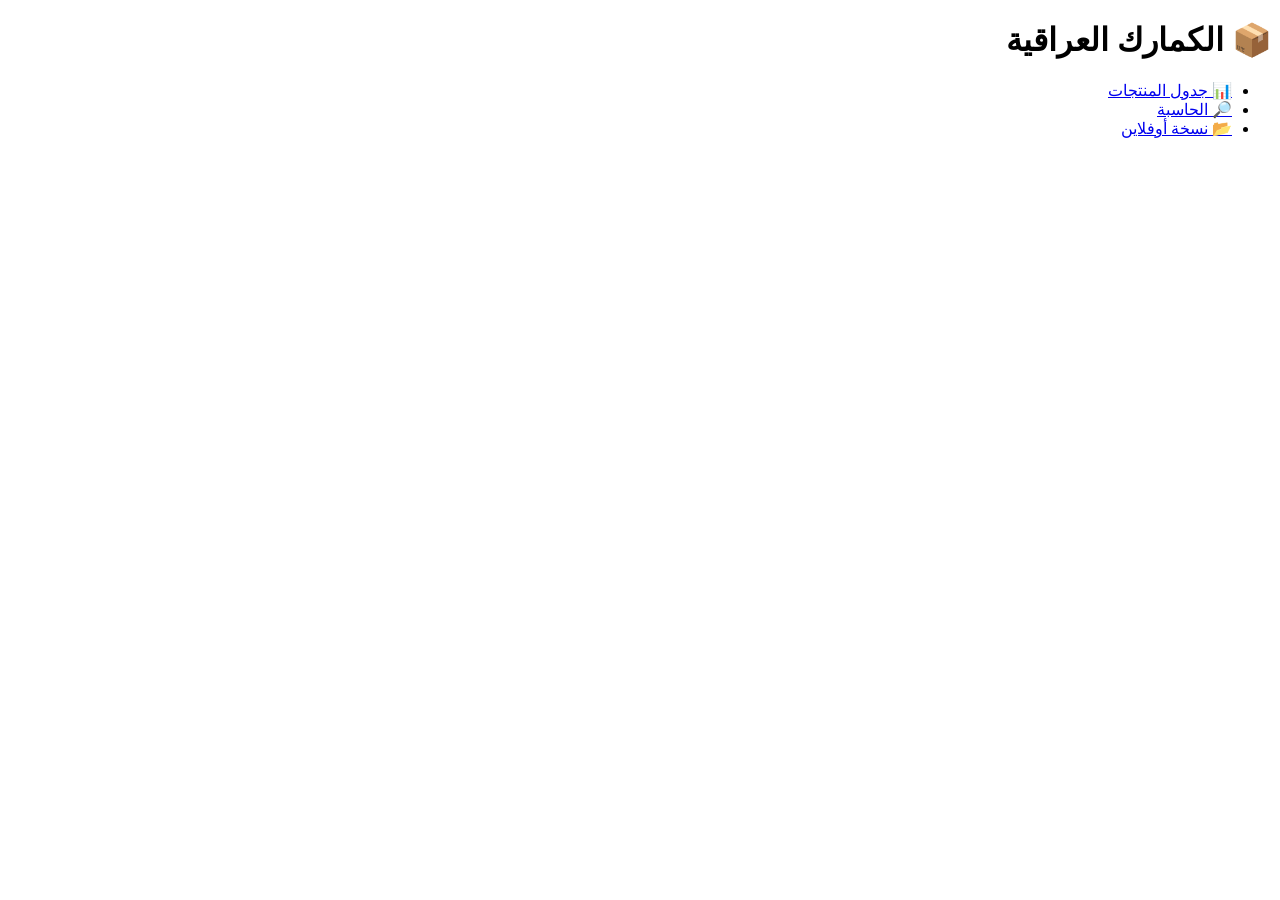
<file: index.html>
<!doctype html>
<html lang="ar" dir="rtl">
<head>
<meta charset="utf-8">
<title>📦 الكمارك العراقية — الرئيسية</title>
<meta name="viewport" content="width=device-width,initial-scale=1">
</head>
<body>
<h1>📦 الكمارك العراقية</h1>
<ul>
  <li><a href="products-table.html">📊 جدول المنتجات</a></li>
  <li><a href="product-search.html">🔎 الحاسبة</a></li>
  <li><a href="customs-offline.html">📂 نسخة أوفلاين</a></li>
</ul>
</body>
</html>
</file>
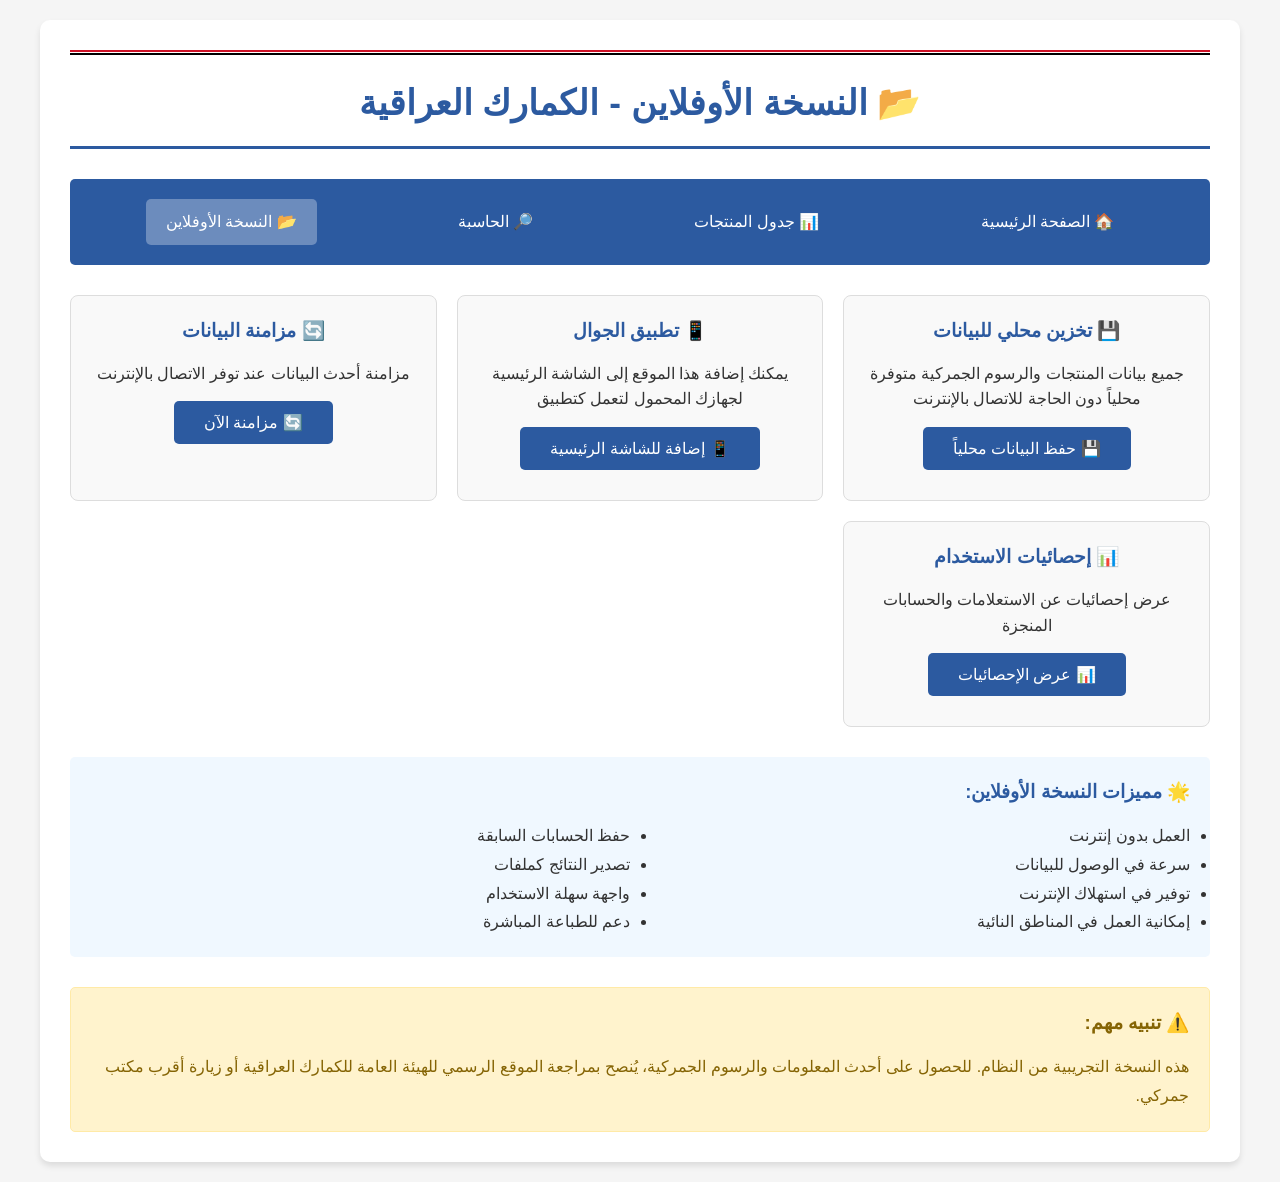
<file: customs-offline.html>
<!doctype html>
<html lang="ar" dir="rtl">
<head>
    <meta charset="utf-8">
    <title>📂 النسخة الأوفلاين - الكمارك العراقية</title>
    <link rel="stylesheet" href="style.css">
</head>
<body>
    <div class="container">
        <div class="iraq-colors"></div>
        <h1>📂 النسخة الأوفلاين - الكمارك العراقية</h1>
        
        <nav class="nav-links">
            <ul>
                <li><a href="index.html">🏠 الصفحة الرئيسية</a></li>
                <li><a href="products-table.html">📊 جدول المنتجات</a></li>
                <li><a href="product-search.html">🔎 الحاسبة</a></li>
                <li><a href="customs-offline.html" class="active">📂 النسخة الأوفلاين</a></li>
            </ul>
        </nav>

        <div class="offline-features">
            <div class="feature-card">
                <h3>💾 تخزين محلي للبيانات</h3>
                <p>جميع بيانات المنتجات والرسوم الجمركية متوفرة محلياً دون الحاجة للاتصال بالإنترنت</p>
                <button class="btn" onclick="saveOfflineData()">💾 حفظ البيانات محلياً</button>
                <div id="saveStatus" style="margin-top: 10px; font-size: 14px;"></div>
            </div>

            <div class="feature-card">
                <h3>📱 تطبيق الجوال</h3>
                <p>يمكنك إضافة هذا الموقع إلى الشاشة الرئيسية لجهازك المحمول لتعمل كتطبيق</p>
                <button class="btn" onclick="showInstallInstructions()">📱 إضافة للشاشة الرئيسية</button>
            </div>

            <div class="feature-card">
                <h3>🔄 مزامنة البيانات</h3>
                <p>مزامنة أحدث البيانات عند توفر الاتصال بالإنترنت</p>
                <button class="btn" onclick="syncData()">🔄 مزامنة الآن</button>
                <div id="syncStatus" style="margin-top: 10px; font-size: 14px;"></div>
            </div>

            <div class="feature-card">
                <h3>📊 إحصائيات الاستخدام</h3>
                <p>عرض إحصائيات عن الاستعلامات والحسابات المنجزة</p>
                <button class="btn" onclick="showStatistics()">📊 عرض الإحصائيات</button>
                <div id="statsDisplay" style="margin-top: 10px; font-size: 14px;"></div>
            </div>
        </div>

        <div style="margin-top: 30px; padding: 20px; background-color: #f0f8ff; border-radius: 5px;">
            <h3 style="color: #2c5aa0; margin-bottom: 15px;">🌟 مميزات النسخة الأوفلاين:</h3>
            <div style="display: grid; grid-template-columns: 1fr 1fr; gap: 20px;">
                <ul style="text-align: right; line-height: 1.8;">
                    <li>العمل بدون إنترنت</li>
                    <li>سرعة في الوصول للبيانات</li>
                    <li>توفير في استهلاك الإنترنت</li>
                    <li>إمكانية العمل في المناطق النائية</li>
                </ul>
                <ul style="text-align: right; line-height: 1.8;">
                    <li>حفظ الحسابات السابقة</li>
                    <li>تصدير النتائج كملفات</li>
                    <li>واجهة سهلة الاستخدام</li>
                    <li>دعم للطباعة المباشرة</li>
                </ul>
            </div>
        </div>

        <div style="margin-top: 30px; padding: 20px; background-color: #fff3cd; border: 1px solid #ffeaa7; border-radius: 5px;">
            <h3 style="color: #856404; margin-bottom: 15px;">⚠️ تنبيه مهم:</h3>
            <p style="text-align: right; line-height: 1.8; color: #856404;">
                هذه النسخة التجريبية من النظام. للحصول على أحدث المعلومات والرسوم الجمركية، 
                يُنصح بمراجعة الموقع الرسمي للهيئة العامة للكمارك العراقية أو زيارة أقرب مكتب جمركي.
            </p>
        </div>

        <div id="calculationHistory" style="margin-top: 30px; display: none;">
            <h3 style="color: #2c5aa0; margin-bottom: 15px;">📜 تاريخ الحسابات:</h3>
            <div id="historyList" style="background-color: #f9f9f9; padding: 20px; border-radius: 5px;">
                <!-- سيتم ملء التاريخ هنا بواسطة JavaScript -->
            </div>
            <button class="btn" onclick="clearHistory()" style="margin-top: 15px; background-color: #dc3545;">🗑️ مسح التاريخ</button>
        </div>
    </div>

    <script>
        // تحقق من دعم Service Worker
        if ('serviceWorker' in navigator) {
            window.addEventListener('load', function() {
                navigator.serviceWorker.register('sw.js')
                    .then(function(registration) {
                        console.log('ServiceWorker registration successful');
                    })
                    .catch(function(err) {
                        console.log('ServiceWorker registration failed: ', err);
                    });
            });
        }

        // حفظ البيانات محلياً
        function saveOfflineData() {
            const productsData = [
                {code: "01.01.10", name: "خيول للتناسل", rate: 0, min: 0},
                {code: "02.01.10", name: "لحم بقري طازج", rate: 5, min: 50000},
                {code: "03.01.11", name: "أسماك زينة", rate: 10, min: 10000},
                {code: "04.01.10", name: "حليب طازج", rate: 15, min: 20000},
                {code: "08.01.10", name: "جوز الهند", rate: 20, min: 30000},
                {code: "09.01.11", name: "قهوة غير محمصة", rate: 30, min: 100000},
                {code: "10.01.10", name: "قمح قاسٍ", rate: 5, min: 25000},
                {code: "15.01.00", name: "دهن الخنزير", rate: 25, min: 40000},
                {code: "17.01.11", name: "سكر القصب خام", rate: 35, min: 80000},
                {code: "22.01.10", name: "مياه معدنية", rate: 40, min: 15000},
                // المزيد من البيانات...
            ];

            try {
                localStorage.setItem('customsProducts', JSON.stringify(productsData));
                localStorage.setItem('lastUpdate', new Date().toISOString());
                
                document.getElementById('saveStatus').innerHTML = 
                    '<span style="color: green;">✅ تم حفظ البيانات بنجاح</span>';
                
                setTimeout(() => {
                    document.getElementById('saveStatus').innerHTML = '';
                }, 3000);
            } catch (error) {
                document.getElementById('saveStatus').innerHTML = 
                    '<span style="color: red;">❌ فشل في حفظ البيانات</span>';
            }
        }

        // مزامنة البيانات
        function syncData() {
            document.getElementById('syncStatus').innerHTML = 
                '<span style="color: blue;">🔄 جارٍ المزامنة...</span>';

            // محاكاة عملية المزامنة
            setTimeout(() => {
                if (navigator.onLine) {
                    localStorage.setItem('lastSync', new Date().toISOString());
                    document.getElementById('syncStatus').innerHTML = 
                        '<span style="color: green;">✅ تمت المزامنة بنجاح</span>';
                } else {
                    document.getElementById('syncStatus').innerHTML = 
                        '<span style="color: red;">❌ لا يوجد اتصال بالإنترنت</span>';
                }
                
                setTimeout(() => {
                    document.getElementById('syncStatus').innerHTML = '';
                }, 3000);
            }, 2000);
        }

        // عرض الإحصائيات
        function showStatistics() {
            const calculations = JSON.parse(localStorage.getItem('calculationHistory') || '[]');
            const lastSync = localStorage.getItem('lastSync');
            
            let statsHtml = `
                <div style="text-align: right;">
                    <p><strong>عدد الحسابات المنجزة:</strong> ${calculations.length}</p>
                    <p><strong>آخر مزامنة:</strong> ${lastSync ? new Date(lastSync).toLocaleString('ar-IQ') : 'لم يتم'}</p>
                    <p><strong>حالة الاتصال:</strong> ${navigator.onLine ? '🟢 متصل' : '🔴 غير متصل'}</p>
                </div>
            `;

            document.getElementById('statsDisplay').innerHTML = statsHtml;

            // عرض تاريخ الحسابات إذا كان متوفراً
            if (calculations.length > 0) {
                showCalculationHistory();
            }
        }

        // عرض تاريخ الحسابات
        function showCalculationHistory() {
            const calculations = JSON.parse(localStorage.getItem('calculationHistory') || '[]');
            
            if (calculations.length === 0) {
                return;
            }

            let historyHtml = '<div style="text-align: right;">';
            calculations.slice(-5).reverse().forEach((calc, index) => {
                historyHtml += `
                    <div style="border-bottom: 1px solid #ddd; padding: 10px 0; margin-bottom: 10px;">
                        <p><strong>التاريخ:</strong> ${new Date(calc.date).toLocaleString('ar-IQ')}</p>
                        <p><strong>رمز المنتج:</strong> ${calc.productCode}</p>
                        <p><strong>القيمة CIF:</strong> ${calc.cifValue.toLocaleString()} د.ع</p>
                        <p><strong>الرسوم المحتسبة:</strong> ${calc.finalDuty.toLocaleString()} د.ع</p>
                    </div>
                `;
            });
            historyHtml += '</div>';

            document.getElementById('historyList').innerHTML = historyHtml;
            document.getElementById('calculationHistory').style.display = 'block';
        }

        // مسح التاريخ
        function clearHistory() {
            if (confirm('هل أنت متأكد من مسح تاريخ الحسابات؟')) {
                localStorage.removeItem('calculationHistory');
                document.getElementById('calculationHistory').style.display = 'none';
                document.getElementById('statsDisplay').innerHTML = '';
                alert('تم مسح التاريخ بنجاح');
            }
        }

        // إظهار تعليمات التثبيت
        function showInstallInstructions() {
            const userAgent = navigator.userAgent.toLowerCase();
            let instructions = '';

            if (userAgent.includes('android')) {
                instructions = `
                    <h4>للأندرويد:</h4>
                    <ol style="text-align: right;">
                        <li>انقر على القائمة الثلاثية النقاط (⋮) في متصفح Chrome</li>
                        <li>اختر "إضافة إلى الشاشة الرئيسية"</li>
                        <li>اكتب اسم التطبيق واضغط "إضافة"</li>
                    </ol>
                `;
            } else if (userAgent.includes('iphone') || userAgent.includes('ipad')) {
                instructions = `
                    <h4>للآيفون/آيباد:</h4>
                    <ol style="text-align: right;">
                        <li>انقر على زر المشاركة (📤) في سفاري</li>
                        <li>اختر "إضافة إلى الشاشة الرئيسية"</li>
                        <li>اكتب اسم التطبيق واضغط "إضافة"</li>
                    </ol>
                `;
            } else {
                instructions = `
                    <h4>للحاسوب:</h4>
                    <p style="text-align: right;">
                        يمكنك إضافة إشارة مرجعية للموقع في متصفحك أو استخدام الموقع مباشرة.
                    </p>
                `;
            }

            const modal = document.createElement('div');
            modal.style.cssText = `
                position: fixed; top: 0; left: 0; width: 100%; height: 100%; 
                background: rgba(0,0,0,0.5); display: flex; justify-content: center; 
                align-items: center; z-index: 1000;
            `;
            
            modal.innerHTML = `
                <div style="background: white; padding: 30px; border-radius: 10px; max-width: 500px; margin: 20px;">
                    <h3 style="color: #2c5aa0; margin-bottom: 20px;">📱 تعليمات التثبيت</h3>
                    ${instructions}
                    <button class="btn" onclick="this.parentElement.parentElement.remove();" 
                            style="margin-top: 20px;">إغلاق</button>
                </div>
            `;
            
            document.body.appendChild(modal);
        }

        // حفظ الحسابات في التاريخ (يتم استدعاؤها من صفحة الحاسبة)
        function saveCalculationToHistory(data) {
            const history = JSON.parse(localStorage.getItem('calculationHistory') || '[]');
            history.push({
                ...data,
                date: new Date().toISOString()
            });
            
            // الاحتفاظ بآخر 50 حساباً فقط
            if (history.length > 50) {
                history.splice(0, history.length - 50);
            }
            
            localStorage.setItem('calculationHistory', JSON.stringify(history));
        }

        // تحديث حالة الاتصال
        window.addEventListener('online', function() {
            console.log('متصل بالإنترنت');
        });

        window.addEventListener('offline', function() {
            console.log('غير متصل بالإنترنت');
        });
    </script>
</body>
</html>
</file>
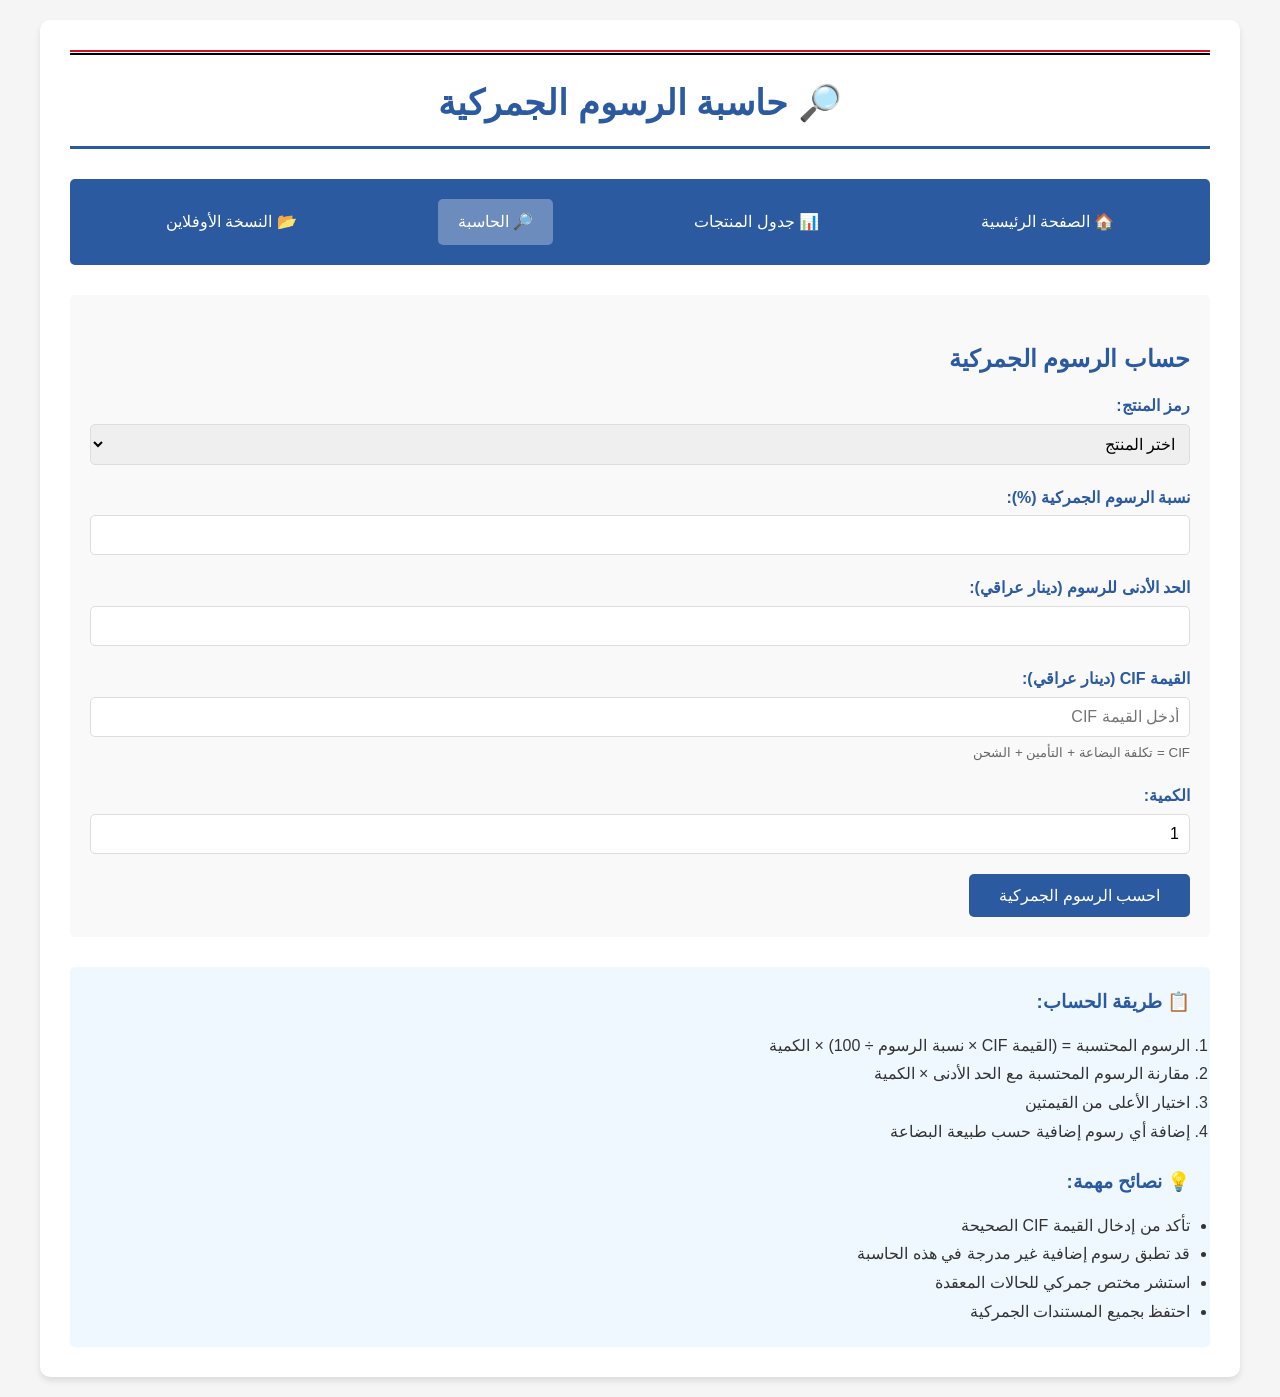
<file: product-search.html>
<!doctype html>
<html lang="ar" dir="rtl">
<head>
    <meta charset="utf-8">
    <title>🔎 الحاسبة - الكمارك العراقية</title>
    <link rel="stylesheet" href="style.css">
</head>
<body>
    <div class="container">
        <div class="iraq-colors"></div>
        <h1>🔎 حاسبة الرسوم الجمركية</h1>
        
        <nav class="nav-links">
            <ul>
                <li><a href="index.html">🏠 الصفحة الرئيسية</a></li>
                <li><a href="products-table.html">📊 جدول المنتجات</a></li>
                <li><a href="product-search.html" class="active">🔎 الحاسبة</a></li>
                <li><a href="customs-offline.html">📂 النسخة الأوفلاين</a></li>
            </ul>
        </nav>

        <div class="calculator-form">
            <h2>حساب الرسوم الجمركية</h2>
            <form id="customsCalculator">
                <div class="form-group">
                    <label for="productCode">رمز المنتج:</label>
                    <select id="productCode" name="productCode" onchange="updateProductInfo()" required>
                        <option value="">اختر المنتج</option>
                        <option value="01.01.10" data-rate="0" data-min="0">01.01.10 - خيول للتناسل</option>
                        <option value="02.01.10" data-rate="5" data-min="50000">02.01.10 - لحم بقري طازج</option>
                        <option value="03.01.11" data-rate="10" data-min="10000">03.01.11 - أسماك زينة</option>
                        <option value="04.01.10" data-rate="15" data-min="20000">04.01.10 - حليب طازج</option>
                        <option value="08.01.10" data-rate="20" data-min="30000">08.01.10 - جوز الهند</option>
                        <option value="09.01.11" data-rate="30" data-min="100000">09.01.11 - قهوة غير محمصة</option>
                        <option value="10.01.10" data-rate="5" data-min="25000">10.01.10 - قمح قاسٍ</option>
                        <option value="15.01.00" data-rate="25" data-min="40000">15.01.00 - دهن الخنزير</option>
                        <option value="17.01.11" data-rate="35" data-min="80000">17.01.11 - سكر القصب خام</option>
                        <option value="22.01.10" data-rate="40" data-min="15000">22.01.10 - مياه معدنية</option>
                        <option value="24.01.10" data-rate="50" data-min="200000">24.01.10 - تبغ غير مصنع</option>
                        <option value="27.01.01" data-rate="10" data-min="30000">27.01.01 - فحم حجري</option>
                        <option value="39.01.10" data-rate="15" data-min="60000">39.01.10 - بولي إيثيلين</option>
                        <option value="52.01.00" data-rate="5" data-min="40000">52.01.00 - قطن غير مندوف</option>
                        <option value="61.01.10" data-rate="30" data-min="150000">61.01.10 - معاطف رجالية</option>
                        <option value="72.01.10" data-rate="20" data-min="80000">72.01.10 - حديد زهر</option>
                        <option value="84.01.10" data-rate="0" data-min="0">84.01.10 - مفاعلات نووية</option>
                        <option value="87.01.10" data-rate="10" data-min="500000">87.01.10 - جرارات زراعية</option>
                        <option value="90.01.10" data-rate="5" data-min="100000">90.01.10 - ألياف بصرية</option>
                        <option value="95.01.00" data-rate="25" data-min="50000">95.01.00 - ألعاب أطفال</option>
                    </select>
                </div>

                <div class="form-group">
                    <label for="customsRate">نسبة الرسوم الجمركية (%):</label>
                    <input type="number" id="customsRate" name="customsRate" min="0" max="100" step="0.1" readonly>
                </div>

                <div class="form-group">
                    <label for="minimumDuty">الحد الأدنى للرسوم (دينار عراقي):</label>
                    <input type="number" id="minimumDuty" name="minimumDuty" min="0" readonly>
                </div>

                <div class="form-group">
                    <label for="cif_value">القيمة CIF (دينار عراقي):</label>
                    <input type="number" id="cif_value" name="cif_value" min="0" step="1000" placeholder="أدخل القيمة CIF" required>
                    <small style="display: block; margin-top: 5px; color: #666;">
                        CIF = تكلفة البضاعة + التأمين + الشحن
                    </small>
                </div>

                <div class="form-group">
                    <label for="quantity">الكمية:</label>
                    <input type="number" id="quantity" name="quantity" min="1" step="1" value="1" required>
                </div>

                <button type="button" class="btn" onclick="calculateCustoms()">احسب الرسوم الجمركية</button>
            </form>
        </div>

        <div id="result" class="result" style="display: none;"></div>

        <div style="margin-top: 30px; padding: 20px; background-color: #f0f8ff; border-radius: 5px;">
            <h3 style="color: #2c5aa0; margin-bottom: 15px;">📋 طريقة الحساب:</h3>
            <ol style="text-align: right; line-height: 1.8;">
                <li>الرسوم المحتسبة = (القيمة CIF × نسبة الرسوم ÷ 100) × الكمية</li>
                <li>مقارنة الرسوم المحتسبة مع الحد الأدنى × الكمية</li>
                <li>اختيار الأعلى من القيمتين</li>
                <li>إضافة أي رسوم إضافية حسب طبيعة البضاعة</li>
            </ol>
            
            <h3 style="color: #2c5aa0; margin: 20px 0 15px 0;">💡 نصائح مهمة:</h3>
            <ul style="text-align: right; line-height: 1.8;">
                <li>تأكد من إدخال القيمة CIF الصحيحة</li>
                <li>قد تطبق رسوم إضافية غير مدرجة في هذه الحاسبة</li>
                <li>استشر مختص جمركي للحالات المعقدة</li>
                <li>احتفظ بجميع المستندات الجمركية</li>
            </ul>
        </div>
    </div>

    <script>
        function updateProductInfo() {
            const select = document.getElementById('productCode');
            const selectedOption = select.options[select.selectedIndex];
            
            if (selectedOption.value) {
                const rate = selectedOption.getAttribute('data-rate');
                const minDuty = selectedOption.getAttribute('data-min');
                
                document.getElementById('customsRate').value = rate;
                document.getElementById('minimumDuty').value = minDuty;
            } else {
                document.getElementById('customsRate').value = '';
                document.getElementById('minimumDuty').value = '';
            }
            
            document.getElementById('result').style.display = 'none';
        }

        function calculateCustoms() {
            const productCode = document.getElementById('productCode').value;
            const customsRate = parseFloat(document.getElementById('customsRate').value);
            const minimumDuty = parseFloat(document.getElementById('minimumDuty').value);
            const cifValue = parseFloat(document.getElementById('cif_value').value);
            const quantity = parseInt(document.getElementById('quantity').value);

            if (!productCode || !cifValue || !quantity) {
                alert('يرجى إكمال جميع الحقول المطلوبة');
                return;
            }

            // حساب الرسوم على أساس النسبة المئوية
            const calculatedDuty = (cifValue * customsRate / 100) * quantity;
            
            // حساب الحد الأدنى للرسوم
            const minimumDutyTotal = minimumDuty * quantity;
            
            // اختيار الأعلى
            const finalDuty = Math.max(calculatedDuty, minimumDutyTotal);
            
            // إجمالي المبلغ المستحق (CIF + الرسوم)
            const totalAmount = cifValue * quantity + finalDuty;

            const resultHtml = `
                <h3>نتائج حساب الرسوم الجمركية</h3>
                <div style="text-align: right; margin: 20px 0;">
                    <p><strong>رمز المنتج:</strong> ${productCode}</p>
                    <p><strong>القيمة CIF للوحدة:</strong> ${cifValue.toLocaleString()} دينار عراقي</p>
                    <p><strong>الكمية:</strong> ${quantity} وحدة</p>
                    <p><strong>إجمالي القيمة CIF:</strong> ${(cifValue * quantity).toLocaleString()} دينار عراقي</p>
                    <hr style="margin: 15px 0;">
                    <p><strong>نسبة الرسوم:</strong> ${customsRate}%</p>
                    <p><strong>الرسوم المحتسبة:</strong> ${calculatedDuty.toLocaleString()} دينار عراقي</p>
                    <p><strong>الحد الأدنى للرسوم:</strong> ${minimumDutyTotal.toLocaleString()} دينار عراقي</p>
                    <hr style="margin: 15px 0;">
                    <p style="font-size: 1.2em; color: #2c5aa0;"><strong>الرسوم الجمركية النهائية:</strong> ${finalDuty.toLocaleString()} دينار عراقي</p>
                    <p style="font-size: 1.1em; color: #d9534f;"><strong>المبلغ الإجمالي المستحق:</strong> ${totalAmount.toLocaleString()} دينار عراقي</p>
                </div>
                <small style="color: #666;">
                    * هذه الحسبة تقريبية وقد تطبق رسوم إضافية أخرى
                </small>
            `;

            document.getElementById('result').innerHTML = resultHtml;
            document.getElementById('result').style.display = 'block';
        }

        // إضافة تنسيق الأرقام أثناء الكتابة
        document.getElementById('cif_value').addEventListener('input', function(e) {
            // إزالة التنسيق السابق
            let value = e.target.value.replace(/,/g, '');
            // إضافة التنسيق الجديد
            if (value && !isNaN(value)) {
                e.target.value = parseInt(value).toLocaleString();
            }
        });
    </script>
</body>
</html>
</file>
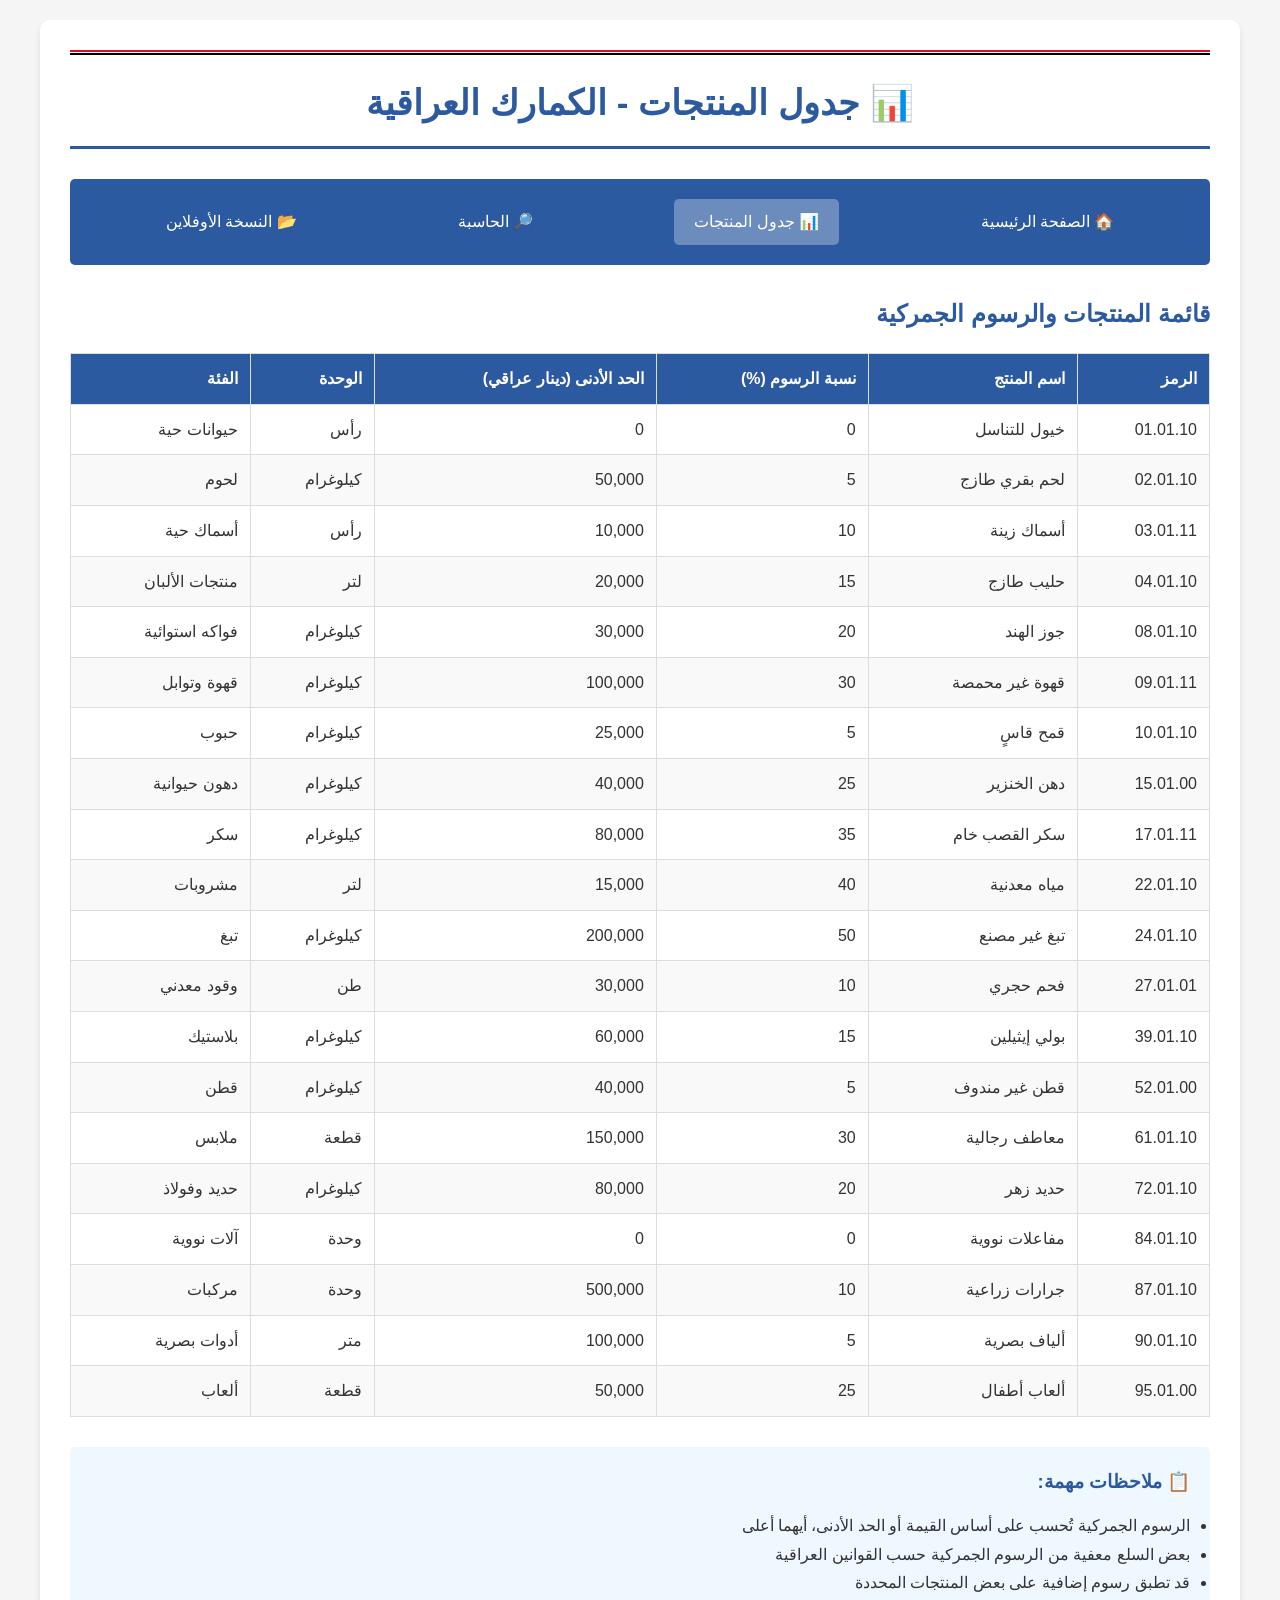
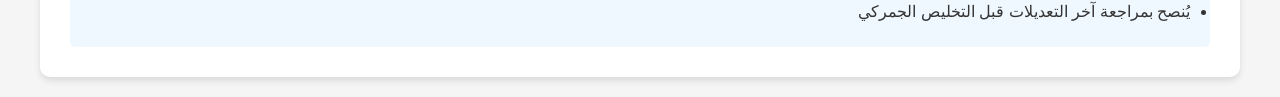
<file: products-table.html>
<!doctype html>
<html lang="ar" dir="rtl">
<head>
    <meta charset="utf-8">
    <title>📊 جدول المنتجات - الكمارك العراقية</title>
    <link rel="stylesheet" href="style.css">
</head>
<body>
    <div class="container">
        <div class="iraq-colors"></div>
        <h1>📊 جدول المنتجات - الكمارك العراقية</h1>
        
        <nav class="nav-links">
            <ul>
                <li><a href="index.html">🏠 الصفحة الرئيسية</a></li>
                <li><a href="products-table.html" class="active">📊 جدول المنتجات</a></li>
                <li><a href="product-search.html">🔎 الحاسبة</a></li>
                <li><a href="customs-offline.html">📂 النسخة الأوفلاين</a></li>
            </ul>
        </nav>

        <h2>قائمة المنتجات والرسوم الجمركية</h2>
        
        <table class="products-table">
            <thead>
                <tr>
                    <th>الرمز</th>
                    <th>اسم المنتج</th>
                    <th>نسبة الرسوم (%)</th>
                    <th>الحد الأدنى (دينار عراقي)</th>
                    <th>الوحدة</th>
                    <th>الفئة</th>
                </tr>
            </thead>
            <tbody>
                <tr>
                    <td>01.01.10</td>
                    <td>خيول للتناسل</td>
                    <td>0</td>
                    <td>0</td>
                    <td>رأس</td>
                    <td>حيوانات حية</td>
                </tr>
                <tr>
                    <td>02.01.10</td>
                    <td>لحم بقري طازج</td>
                    <td>5</td>
                    <td>50,000</td>
                    <td>كيلوغرام</td>
                    <td>لحوم</td>
                </tr>
                <tr>
                    <td>03.01.11</td>
                    <td>أسماك زينة</td>
                    <td>10</td>
                    <td>10,000</td>
                    <td>رأس</td>
                    <td>أسماك حية</td>
                </tr>
                <tr>
                    <td>04.01.10</td>
                    <td>حليب طازج</td>
                    <td>15</td>
                    <td>20,000</td>
                    <td>لتر</td>
                    <td>منتجات الألبان</td>
                </tr>
                <tr>
                    <td>08.01.10</td>
                    <td>جوز الهند</td>
                    <td>20</td>
                    <td>30,000</td>
                    <td>كيلوغرام</td>
                    <td>فواكه استوائية</td>
                </tr>
                <tr>
                    <td>09.01.11</td>
                    <td>قهوة غير محمصة</td>
                    <td>30</td>
                    <td>100,000</td>
                    <td>كيلوغرام</td>
                    <td>قهوة وتوابل</td>
                </tr>
                <tr>
                    <td>10.01.10</td>
                    <td>قمح قاسٍ</td>
                    <td>5</td>
                    <td>25,000</td>
                    <td>كيلوغرام</td>
                    <td>حبوب</td>
                </tr>
                <tr>
                    <td>15.01.00</td>
                    <td>دهن الخنزير</td>
                    <td>25</td>
                    <td>40,000</td>
                    <td>كيلوغرام</td>
                    <td>دهون حيوانية</td>
                </tr>
                <tr>
                    <td>17.01.11</td>
                    <td>سكر القصب خام</td>
                    <td>35</td>
                    <td>80,000</td>
                    <td>كيلوغرام</td>
                    <td>سكر</td>
                </tr>
                <tr>
                    <td>22.01.10</td>
                    <td>مياه معدنية</td>
                    <td>40</td>
                    <td>15,000</td>
                    <td>لتر</td>
                    <td>مشروبات</td>
                </tr>
                <tr>
                    <td>24.01.10</td>
                    <td>تبغ غير مصنع</td>
                    <td>50</td>
                    <td>200,000</td>
                    <td>كيلوغرام</td>
                    <td>تبغ</td>
                </tr>
                <tr>
                    <td>27.01.01</td>
                    <td>فحم حجري</td>
                    <td>10</td>
                    <td>30,000</td>
                    <td>طن</td>
                    <td>وقود معدني</td>
                </tr>
                <tr>
                    <td>39.01.10</td>
                    <td>بولي إيثيلين</td>
                    <td>15</td>
                    <td>60,000</td>
                    <td>كيلوغرام</td>
                    <td>بلاستيك</td>
                </tr>
                <tr>
                    <td>52.01.00</td>
                    <td>قطن غير مندوف</td>
                    <td>5</td>
                    <td>40,000</td>
                    <td>كيلوغرام</td>
                    <td>قطن</td>
                </tr>
                <tr>
                    <td>61.01.10</td>
                    <td>معاطف رجالية</td>
                    <td>30</td>
                    <td>150,000</td>
                    <td>قطعة</td>
                    <td>ملابس</td>
                </tr>
                <tr>
                    <td>72.01.10</td>
                    <td>حديد زهر</td>
                    <td>20</td>
                    <td>80,000</td>
                    <td>كيلوغرام</td>
                    <td>حديد وفولاذ</td>
                </tr>
                <tr>
                    <td>84.01.10</td>
                    <td>مفاعلات نووية</td>
                    <td>0</td>
                    <td>0</td>
                    <td>وحدة</td>
                    <td>آلات نووية</td>
                </tr>
                <tr>
                    <td>87.01.10</td>
                    <td>جرارات زراعية</td>
                    <td>10</td>
                    <td>500,000</td>
                    <td>وحدة</td>
                    <td>مركبات</td>
                </tr>
                <tr>
                    <td>90.01.10</td>
                    <td>ألياف بصرية</td>
                    <td>5</td>
                    <td>100,000</td>
                    <td>متر</td>
                    <td>أدوات بصرية</td>
                </tr>
                <tr>
                    <td>95.01.00</td>
                    <td>ألعاب أطفال</td>
                    <td>25</td>
                    <td>50,000</td>
                    <td>قطعة</td>
                    <td>ألعاب</td>
                </tr>
            </tbody>
        </table>

        <div style="margin-top: 30px; padding: 20px; background-color: #f0f8ff; border-radius: 5px;">
            <h3 style="color: #2c5aa0; margin-bottom: 15px;">📋 ملاحظات مهمة:</h3>
            <ul style="text-align: right; line-height: 1.8;">
                <li>الرسوم الجمركية تُحسب على أساس القيمة أو الحد الأدنى، أيهما أعلى</li>
                <li>بعض السلع معفية من الرسوم الجمركية حسب القوانين العراقية</li>
                <li>قد تطبق رسوم إضافية على بعض المنتجات المحددة</li>
                <li>يُنصح بمراجعة آخر التعديلات قبل التخليص الجمركي</li>
            </ul>
        </div>
    </div>
</body>
</html>
</file>
<file: style.css>
/* Iraqi Customs Application Styles */
* {
    box-sizing: border-box;
    margin: 0;
    padding: 0;
}

body {
    font-family: 'Arial', 'Tahoma', sans-serif;
    background-color: #f5f5f5;
    color: #333;
    line-height: 1.6;
    padding: 20px;
}

.container {
    max-width: 1200px;
    margin: 0 auto;
    background: white;
    padding: 30px;
    border-radius: 10px;
    box-shadow: 0 4px 6px rgba(0, 0, 0, 0.1);
}

h1 {
    color: #2c5aa0;
    margin-bottom: 30px;
    text-align: center;
    font-size: 2.2em;
    border-bottom: 3px solid #2c5aa0;
    padding-bottom: 15px;
}

h2 {
    color: #2c5aa0;
    margin: 25px 0 15px 0;
    font-size: 1.5em;
}

.nav-links {
    background-color: #2c5aa0;
    padding: 15px;
    border-radius: 5px;
    margin-bottom: 30px;
}

.nav-links ul {
    list-style: none;
    display: flex;
    justify-content: space-around;
    flex-wrap: wrap;
}

.nav-links a {
    color: white;
    text-decoration: none;
    padding: 10px 20px;
    border-radius: 5px;
    transition: background-color 0.3s;
    display: block;
    margin: 5px;
}

.nav-links a:hover {
    background-color: rgba(255, 255, 255, 0.2);
}

.nav-links a.active {
    background-color: rgba(255, 255, 255, 0.3);
}

/* Products Table Styles */
.products-table {
    width: 100%;
    border-collapse: collapse;
    margin-top: 20px;
}

.products-table th,
.products-table td {
    border: 1px solid #ddd;
    padding: 12px;
    text-align: right;
}

.products-table th {
    background-color: #2c5aa0;
    color: white;
    font-weight: bold;
}

.products-table tr:nth-child(even) {
    background-color: #f9f9f9;
}

.products-table tr:hover {
    background-color: #f5f5f5;
}

/* Calculator Form Styles */
.calculator-form {
    background-color: #f9f9f9;
    padding: 20px;
    border-radius: 5px;
    margin: 20px 0;
}

.form-group {
    margin-bottom: 20px;
}

.form-group label {
    display: block;
    margin-bottom: 5px;
    font-weight: bold;
    color: #2c5aa0;
}

.form-group input,
.form-group select {
    width: 100%;
    padding: 10px;
    border: 1px solid #ddd;
    border-radius: 5px;
    font-size: 16px;
    text-align: right;
}

.btn {
    background-color: #2c5aa0;
    color: white;
    padding: 12px 30px;
    border: none;
    border-radius: 5px;
    cursor: pointer;
    font-size: 16px;
    transition: background-color 0.3s;
}

.btn:hover {
    background-color: #1e3f73;
}

.result {
    background-color: #e8f4f8;
    border: 2px solid #2c5aa0;
    padding: 20px;
    border-radius: 5px;
    margin-top: 20px;
    text-align: center;
    font-size: 18px;
    font-weight: bold;
}

/* Offline Features */
.offline-features {
    display: grid;
    grid-template-columns: repeat(auto-fit, minmax(300px, 1fr));
    gap: 20px;
    margin: 30px 0;
}

.feature-card {
    background-color: #f9f9f9;
    padding: 20px;
    border-radius: 8px;
    border: 1px solid #ddd;
    text-align: center;
}

.feature-card h3 {
    color: #2c5aa0;
    margin-bottom: 15px;
}

.feature-card p {
    margin-bottom: 15px;
    line-height: 1.6;
}

/* Responsive Design */
@media (max-width: 768px) {
    .nav-links ul {
        flex-direction: column;
        align-items: center;
    }
    
    .container {
        padding: 15px;
    }
    
    h1 {
        font-size: 1.8em;
    }
    
    .products-table {
        font-size: 14px;
    }
    
    .products-table th,
    .products-table td {
        padding: 8px;
    }
}

/* Iraqi flag colors accent */
.iraq-colors {
    background: linear-gradient(to bottom, #ce1126 33%, #ffffff 33%, #ffffff 66%, #000000 66%);
    height: 5px;
    width: 100%;
    margin-bottom: 20px;
}
</file>
